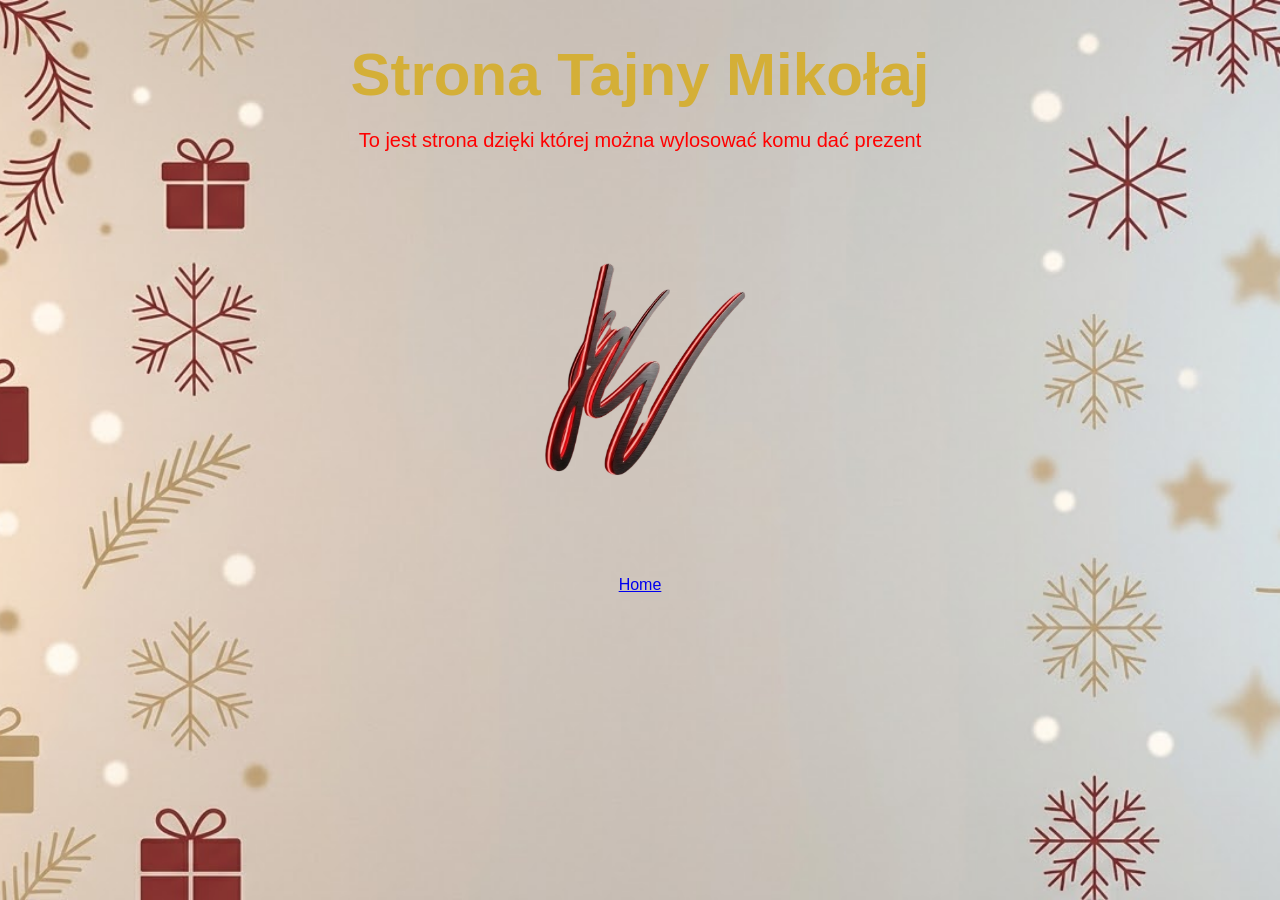
<file: About.html>
<!DOCTYPE html>
<html>
<head>
<title>About</title>
   <meta name="author" content="Radek">
   <link rel="stylesheet" href="style.css">
</head>

<body>

<h1>Strona Tajny Mikołaj</h1>

<p>To jest <a href="CyberMikolaj.html" class="sekretny-link">strona</a> dzięki której można wylosować komu dać prezent</p>

<img src="Moje_logo.png" width="300">

<nav>
<a href="index.html">Home</a>
</nav>
<!-- Cloudflare Web Analytics -->
   <script type='module' src='https://static.cloudflareinsights.com/beacon.min.js' data-cf-beacon='{"token": "e7cb3ee06f554cada0491375913e0e1a"}'></script>
   <!-- End Cloudflare Web Analytics -->
</body>
</html>
</file>
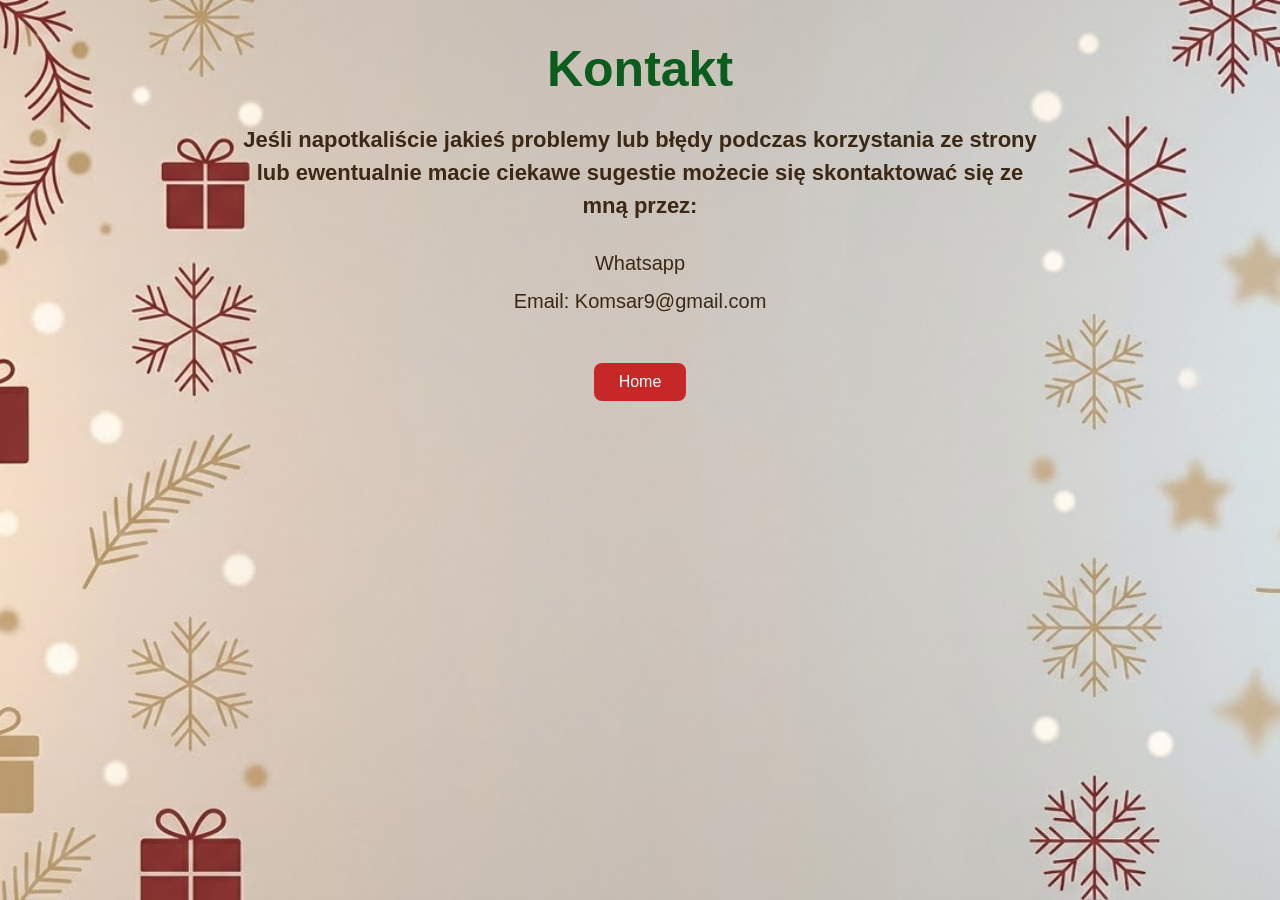
<file: contact.html>
<!DOCTYPE html>
<html>
<head>
<title>Tajny mikołaj Rodzinki</title>
   <meta name="author" content="Radek">
   <link rel="stylesheet" href="style3.css">
</head>
<body>
<h1>Kontakt</h1>
<h2>Jeśli napotkaliście jakieś problemy lub błędy podczas korzystania ze strony lub ewentualnie macie ciekawe sugestie możecie się skontaktować się ze mną przez:</h2>
<ul>
<li>Whatsapp</li>
<li>Email: Komsar9@gmail.com</li>
</ul>


<a href=index.html>Home</a>
   <!-- Cloudflare Web Analytics -->
   <script type='module' src='https://static.cloudflareinsights.com/beacon.min.js' data-cf-beacon='{"token": "e7cb3ee06f554cada0491375913e0e1a"}'></script>
   <!-- End Cloudflare Web Analytics -->
</body>
</html>
</file>
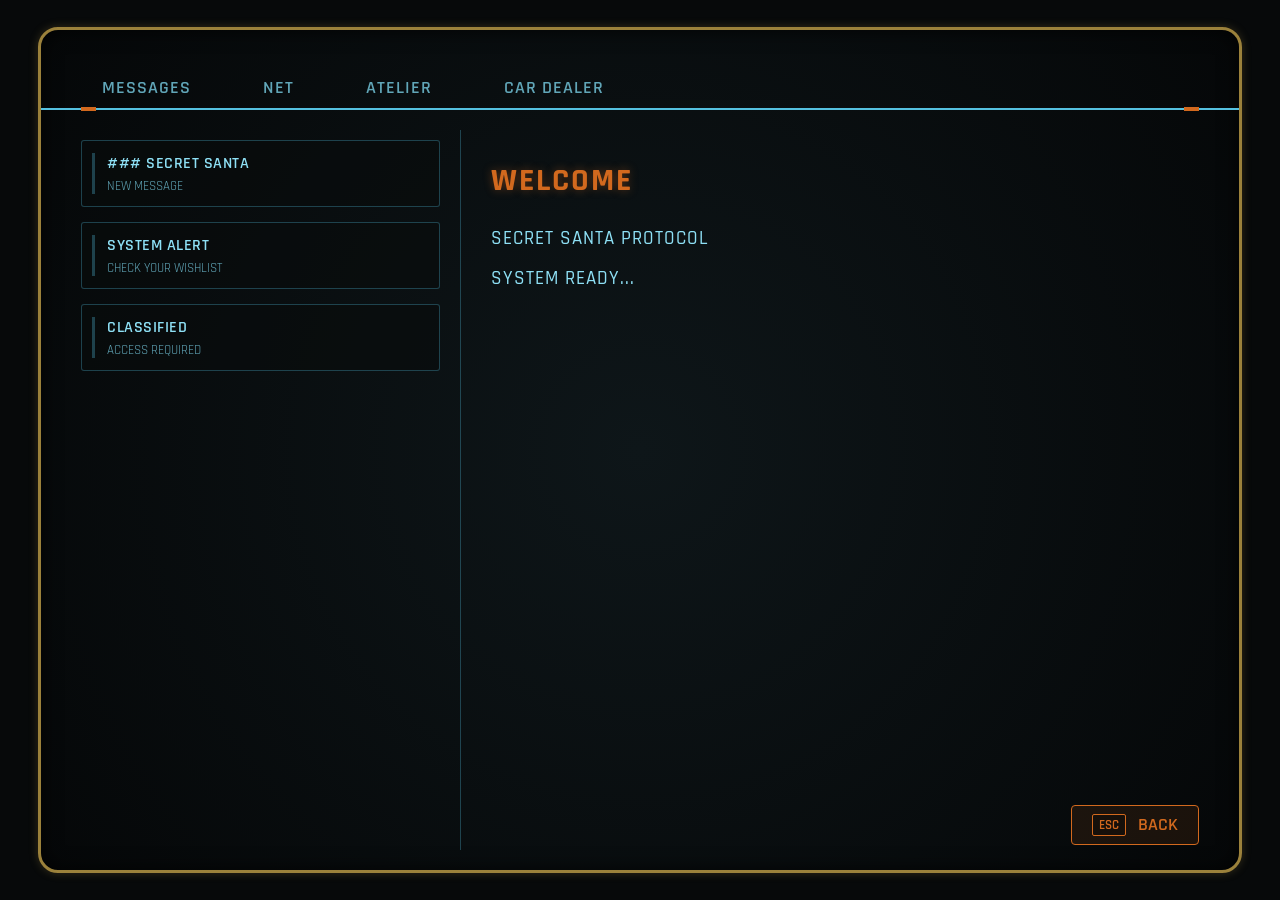
<file: CyberMikolaj.html>
<!DOCTYPE html>
<html>
  <head>
    <title>Cybermikołaj</title>
    <meta name="author" content="Radek">
    <link rel="stylesheet" href="style2.css">
  </head>

<body>
    <header>

    <div class="zakladka">
      <h3>MESSAGES</h3>
    </div>

    <div class="zakladka">
      <h3>NET</h3>
    </div>

    <div class="zakladka">
      <h3>ATELIER</h3>
    </div>

    <div class="zakladka">
      <h3>CAR DEALER</h3>
    </div>

  </header>


  <main>

    <aside>

      <div class="wiadomosc">
        <h3>### SECRET SANTA</h3>
        <p>NEW MESSAGE</p>
      </div>

      <div class="wiadomosc">
        <h3>SYSTEM ALERT</h3>
        <p>CHECK YOUR WISHLIST</p>
      </div>

      <div class="wiadomosc">
        <h3>CLASSIFIED</h3>
        <p>ACCESS REQUIRED</p>
      </div>

    </aside>


    <section>

      <h2>WELCOME</h2>

      <p>
        SECRET SANTA PROTOCOL
      </p>

      <p>
        SYSTEM READY...
      </p>

    </section>

  </main>


    <a href="About.html">BACK</a>
<!-- Cloudflare Web Analytics -->
  <script type='module' src='https://static.cloudflareinsights.com/beacon.min.js' data-cf-beacon='{"token": "e7cb3ee06f554cada0491375913e0e1a"}'></script>
  <!-- End Cloudflare Web Analytics -->
</body>
</html>
</file>
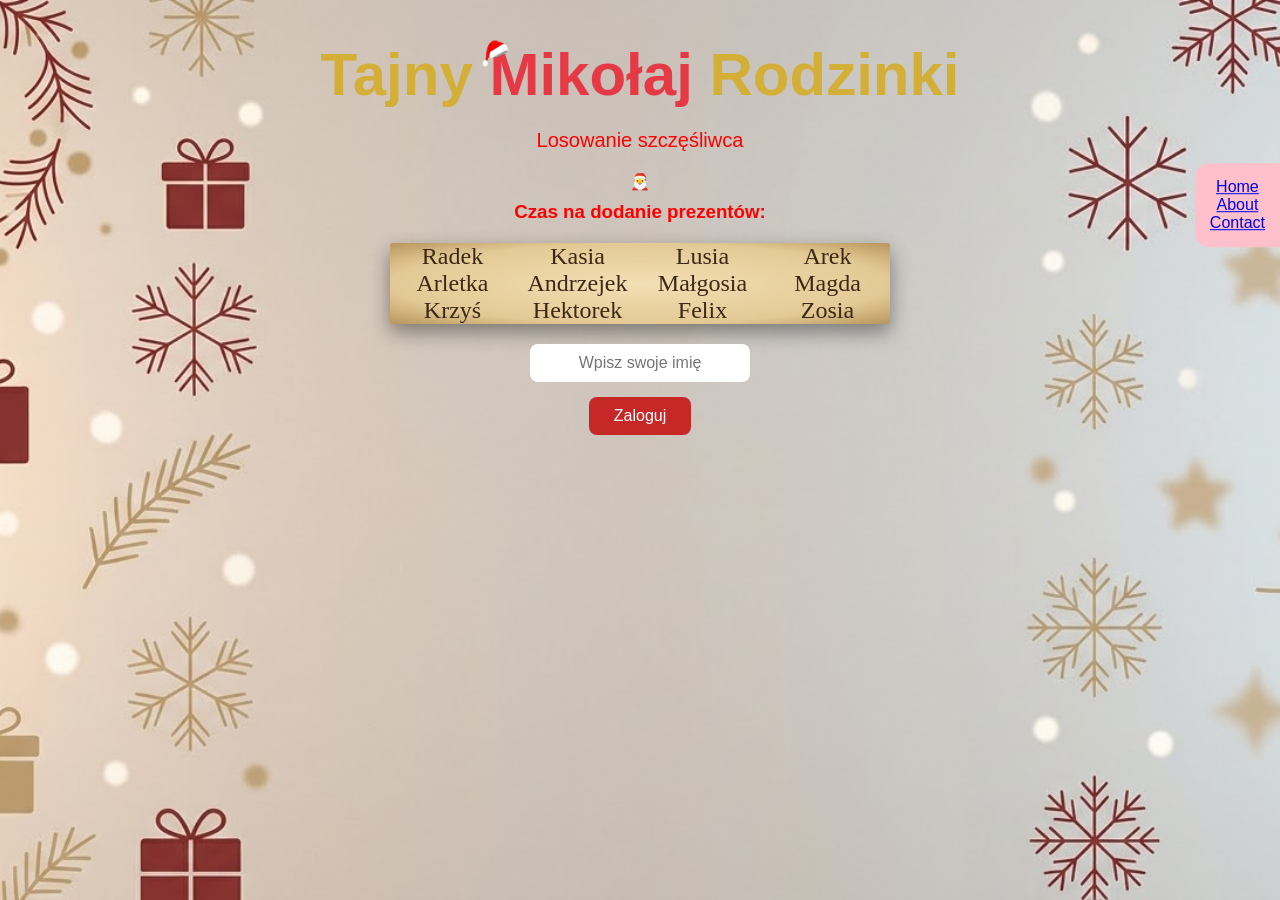
<file: Tajny_mikolaj.html>
<!DOCTYPE html>
<html>
 <head>
   <title>Tajny mikołaj Rodzinki</title>
   <meta name="author" content="Radek">
   <link rel="stylesheet" href="style.css">
</head>

<body>
   <h1>Tajny <em><span class="mikolaj-m">M<img src="—Pngtree—christmas hat vector_8824171.png"></span>ikołaj</em> Rodzinki</h1>
   <p>Losowanie szczęśliwca</p> 
<div id="odliczanie">
    🎅 <h3>Czas na dodanie prezentów:</h3>
    <span id="timer"></span>
</div>
<div id="Home">
   <a href="Tajny_mikolaj.html">Home</a>
   <a href="About.html">About</a>
   <a href="contact.html">Contact</a>
</div>
   <ul>
       <li>Radek</li>
       <li>Kasia</li>
       <li>Lusia</li>
       <li>Arek</li>
       <li>Arletka</li>
       <li>Andrzejek</li>
       <li>Małgosia</li>
       <li>Magda</li>
       <li>Krzyś</li>
       <li>Hektorek</li>
       <li>Felix</li>
       <li>Zosia</li>
       </ul>

<div id="logowanieBox">
   <input type="text" id="imie" placeholder="Wpisz swoje imię">
   <button id="logowanie">Zaloguj</button>
</div>  
   <h2 id="powitanie"></h2>
   <button id="losuj" style="display:none;">Losuj</button>

<div id="listaBox" style="display:none;">
    <h3>Twoja lista życzeń</h3>
    <input type="text" id="prezent" placeholder="Dodaj prezent">
    <b>*Opcjonalne</b>
    <input type="text" id="link" placeholder="*Wklej link do prezentu">
    <button id="dodaj">Dodaj prezent</button>

<ul id="mojaLista"></ul>

<button id="zapisz">Zapisz listę</button>
<button id="edytuj">Edytuj listę</button>
</div>

   <p id="wynik"></p>
   <p id="WynikLosowania"></p>
   <ul id="listaZyczen"></ul>
   <script src="script.js"></script>

</body>

</html>
</file>
<file: style.css>
body {
    margin: 0;
    background-image: url("Tlo.jpeg");
    background-size: cover;
    background-position: center;
    background-repeat: no-repeat;
    background-attachment: fixed;
    font-family: Arial, sans-serif;
    color: white;
    text-align: center;
}

h1 {
    color: #d4af37;
    margin: 40px auto 10px;
    font-size: 60px;
}

h1 em {
    color: #e63946;
    font-style: normal;
}

h2 {
    color: red;
    text-align: center;
    margin: 25px auto;
}

h3 {
    color: red;
    margin: 10px auto;
}

p {
    color: red;
    text-align: center;
    font-size: 20px;
}

b {
    color: grey;
    text-align: center;
    font-size: 20px;
    
}
button {
    display: block;
    margin: 15px auto;
    padding: 10px 25px;
    color: white;
    background-color: #c62828;
    font-size: 16px;
    border: none;
    border-radius: 8px;
    cursor: pointer;
}

button:hover {
    background-color: #a51f1f;
}

input {
    display: block;
    margin: 10px auto;
    padding: 10px;
    text-align: center;
    font-size: 16px;
    border: none;
    border-radius: 8px;
}

ul {
color: black;
 display: grid;
    grid-template-columns: repeat(auto-fit, minmax(120px, 1fr));
    width: 500px;
    margin: 20px auto;
    padding: 0;
    list-style: none;
background: #e8d3a5;
    border-radius: 3px;
    box-shadow: 0 8px 20px rgba(0, 0, 0, 0.4);
background: radial-gradient(
    ellipse at center,
    #f3dfb5 0%,
    #e3c994 70%,
    #b8955d 100%);
box-shadow: 0 8px 20px rgba(0, 0, 0, 0.4);

}
li {
    text-align: center;
    font-family: "Caveat", cursive;
    font-size: 24px;
color: #3b2815;
}

.mikolaj-m {
    position: relative;
    display: inline-block;
}

.mikolaj-m img {
    position: absolute;
    width: 35px;
    top: -5px;
    left:-10px;
    transform: rotate(-15deg);
    transform: scaleX(-1);
}

#Home {
    position: fixed;
    right: 0;
    top: 20%;
    transform: translateY(-20%);
    display: flex;
    flex-direction: column;
    background-color: pink;
    padding: 15px;
    border-radius: 15px 0 0 15px;
}

#odliczanie {
    color: red;
}
.sekretny-link {
    color: inherit; /* Sprawia, że link przyjmuje kolor zwykłego tekstu z <p> */
    text-decoration: none; /* Usuwa domyślne podkreślenie */
}
@media (max-width: 600px) {
    h1 {
        font-size: 40px;
        margin: 25px auto 10px;
    }

    ul {
        width: 90%;
    }

    #Home {
        padding: 10px;
    }
}
/* Lista prezentów */
#mojaLista,
#listaZyczen {
    list-style-type: disc;
    padding-left: 0;
    list-style-position: inside;
    text-align: center;
    font-family: Arial, Helvetica, sans-serif;
    font-style: normal;
    font-weight: normal;
}

/* Odstępy między prezentami */
#mojaLista li,
#listaZyczen li {
    display: list-item;
    margin-bottom: 8px;
    text-align: left;
    font-family: Arial, Helvetica, sans-serif;
    font-size: 20px;
    font-style: normal;
    font-weight: normal;
    line-height: 1.5;
    overflow-wrap: anywhere;
}
/* === KOŁO LOSOWANIA TAJNEGO MIKOŁAJA === */

#koloLosowaniaBox {
text-align: center;
margin: 25px auto;
max-width: 550px;
}

#koloLosowaniaBox h2 {
color: #d4af37;
margin-bottom: 20px;
}

#koloKontener {
position: relative;
width: 100%;
max-width: 500px;
aspect-ratio: 1 / 1;
margin: 0 auto 20px;
}

#koloCanvas {
display: block;
width: 100%;
height: 100%;
border-radius: 50%;
box-shadow: 0 0 0 6px #d4af37,
0 0 0 10px #0b5d1e;
}

#wskaznikKola {
position: absolute;
top: -8px;
left: 50%;
transform: translateX(-50%);
z-index: 2;
width: 0;
height: 0;
border-left: 18px solid transparent;
border-right: 18px solid transparent;
border-top: 36px solid #e63946;
filter: drop-shadow(0 2px 2px rgba(0, 0, 0, 0.5));
}

#koloLosowaniaBox #losuj {
display: block;
margin: 25px auto;
padding: 14px 25px;
font-size: 18px;
font-weight: bold;
cursor: pointer;
}

#komunikatKola {
font-size: 20px;
font-weight: bold;
color: #d4af37;
}

@media (max-width: 600px) {
#koloLosowaniaBox {
padding: 10px;
}

#koloLosowaniaBox #losuj {
    max-width: 100%;
    font-size: 16px;
}

}
</file>
<file: style3.css>
body {
    margin: 0;
    background-image: url("Tlo.jpeg");
    background-size: cover;
    background-position: center;
    background-repeat: no-repeat;
    background-attachment: fixed;
    font-family: Arial, sans-serif;
    color: white;
    text-align: center;
}

h1 {
    color: #0b5d1e;
    margin: 40px auto 20px;
    font-size: 50px;
}

h2 {
    color: #3b2815;
    max-width: 800px;
    margin: 25px auto;
    padding: 0 20px;
    font-size: 22px;
    line-height: 1.5;
}

ul {
    list-style: none;
    padding: 0;
    margin: 30px auto;
}

li {
    color: #3b2815;
    font-size: 20px;
    margin: 15px;
}

a {
    display: inline-block;
    margin-top: 20px;
    padding: 10px 25px;
    color: white;
    background-color: #c62828;
    text-decoration: none;
    border-radius: 8px;
}

a:hover {
    background-color: #a51f1f;
}
</file>
<file: style2.css>
/* Import cyberpunkowej czcionki z Google Fonts */
@import url('https://fonts.googleapis.com/css2?family=Rajdhani:wght@500;600;700&display=swap');

:root {
    --bg-color: #07090a;
    --neon-blue: #55c1e0;
    --neon-blue-dim: rgba(85, 193, 224, 0.3);
    --neon-blue-glow: rgba(85, 193, 224, 0.5);
    --gold-border: #9b813b;
    --text-color: #61a6b8;
    --text-active: #8ee0f5;
    --orange-accent: #d2691e;
}

/* Reset marginesów */
* {
    box-sizing: border-box;
    margin: 0;
    padding: 0;
}

/* Ciemne tło za terminalem */
html {
    background-color: var(--bg-color);
    height: 100vh;
    padding: 3vh 3vw; /* Margines wokół ekranu terminala */
}

/* Główne okno terminala (złota ramka) */
body {
    font-family: 'Rajdhani', sans-serif;
    background: radial-gradient(circle at center, #0e1619 0%, #050708 100%);
    color: var(--text-color);
    height: 100%;
    border: 3px solid var(--gold-border);
    border-radius: 20px;
    box-shadow: 0 0 20px rgba(0, 0, 0, 0.8) inset, 0 0 10px rgba(155, 129, 59, 0.3);
    display: flex;
    flex-direction: column;
    position: relative;
    overflow: hidden; /* Zapobiega wychodzeniu elementów za zaokrąglone rogi */
}

/* --- PASEK NAWIGACJI (HEADER) --- */
header {
    display: flex;
    align-items: flex-end;
    height: 80px;
    border-bottom: 2px solid var(--neon-blue);
    padding: 0 40px;
    gap: 30px;
    position: relative;
}

/* Pomarańczowe akcenty na linii nagłówka */
header::before, header::after {
    content: '';
    position: absolute;
    bottom: -3px;
    width: 15px;
    height: 4px;
    background-color: var(--orange-accent);
}
header::before { left: 40px; }
header::after { right: 40px; }

/* Poszczególne zakładki (teraz jako linki) */
.zakladka {
    display: flex;
    align-items: center;
    padding: 10px 20px;
    color: var(--text-color);
    border: 1px solid transparent;
    cursor: pointer;
    position: relative;
    bottom: -2px;
    text-decoration: none; /* Usuwa domyślne podkreślenie linków */
    transition: all 0.2s ease-in-out;
}

.zakladka h3 {
    font-size: 1.1rem;
    font-weight: 600;
    letter-spacing: 1px;
}

/* Efekt najechania myszką na nieaktywną zakładkę (hover) */
.zakladka:hover {
    color: var(--text-active);
    border: 2px solid var(--neon-blue-dim);
    background-color: rgba(14, 22, 25, 0.5);
}

/* Wygląd włączonej (aktywnej) zakładki */
.zakladka.aktywna {
    color: var(--text-active);
    border: 2px solid var(--neon-blue);
    border-bottom: 2px solid #0e1619; /* Stapia się z tłem głównego ekranu */
    background-color: rgba(14, 22, 25, 0.9);
}

/* Ozdobny kwadracik w lewym górnym rogu aktywnej zakładki */
.zakladka.aktywna::before {
    content: '';
    position: absolute;
    top: -2px; left: -2px;
    width: 10px; height: 10px;
    border-top: 2px solid var(--neon-blue);
    border-left: 2px solid var(--neon-blue);
}
/* --- OBSZAR GŁÓWNY (MAIN) --- */
main {
    display: flex;
    flex: 1;
    padding: 20px 40px;
    height: calc(100% - 80px); /* Reszta ekranu po odjęciu headera */
}

/* --- PANEL BOCZNY (ASIDE) --- */
aside {
    width: 380px;
    display: flex;
    flex-direction: column;
    gap: 15px;
    border-right: 1px solid var(--neon-blue-dim);
    padding-right: 20px;
    padding-top: 10px;
}

/* Pojedyncza wiadomość na liście */
.wiadomosc {
    display: flex;
    flex-direction: column;
    justify-content: center;
    padding: 12px 15px 12px 25px; /* Dodatkowe miejsce z lewej na pseudo-ikonkę */
    border: 1px solid var(--neon-blue-dim);
    border-radius: 3px;
    cursor: pointer;
    background-color: rgba(9, 12, 13, 0.6);
    transition: all 0.2s;
    position: relative;
}

/* Imitacja ikonki po lewej stronie wiadomości */
.wiadomosc::before {
    content: '';
    position: absolute;
    left: 10px;
    top: 12px;
    bottom: 12px;
    width: 3px;
    background-color: var(--neon-blue-dim);
}

.wiadomosc:hover {
    border-color: var(--neon-blue);
    background-color: var(--neon-blue-dim);
    box-shadow: 0 0 10px var(--neon-blue-glow);
}

.wiadomosc h3 {
    font-size: 1rem;
    font-weight: 600;
    color: var(--text-active);
    letter-spacing: 0.5px;
    margin-bottom: 4px;
}

.wiadomosc p {
    font-size: 0.8rem;
    color: var(--text-color);
    text-transform: uppercase;
}

/* --- TREŚĆ (SECTION) --- */
section {
    flex: 1;
    padding: 30px;
    display: flex;
    flex-direction: column;
    gap: 15px;
}

section h2 {
    font-size: 2rem;
    color: var(--orange-accent);
    text-shadow: 0 0 10px rgba(210, 105, 30, 0.4);
    letter-spacing: 2px;
    margin-bottom: 10px;
}

section p {
    font-size: 1.2rem;
    color: var(--text-active);
    font-weight: 500;
    letter-spacing: 1px;
}

/* --- PRZYCISK POWROTU (A) --- */
a {
    position: absolute;
    bottom: 25px;
    right: 40px;
    color: var(--orange-accent);
    text-decoration: none;
    font-weight: 600;
    font-size: 1.1rem;
    padding: 8px 20px;
    border: 1px solid var(--orange-accent);
    border-radius: 4px;
    background-color: rgba(210, 105, 30, 0.1);
    transition: all 0.2s;
    display: flex;
    align-items: center;
    gap: 12px;
}

/* Efekt najechania myszką na przycisk "BACK" */
a:hover {
    background-color: var(--orange-accent);
    color: var(--bg-color);
    box-shadow: 0 0 15px rgba(210, 105, 30, 0.6);
}

/* Kwadracik z "ESC" dodany wizualnie przed napisem BACK */
a::before {
    content: 'ESC';
    font-size: 0.8rem;
    border: 1px solid currentColor;
    padding: 2px 6px;
    border-radius: 2px;
    background-color: rgba(0,0,0,0.2);
}
</file>
